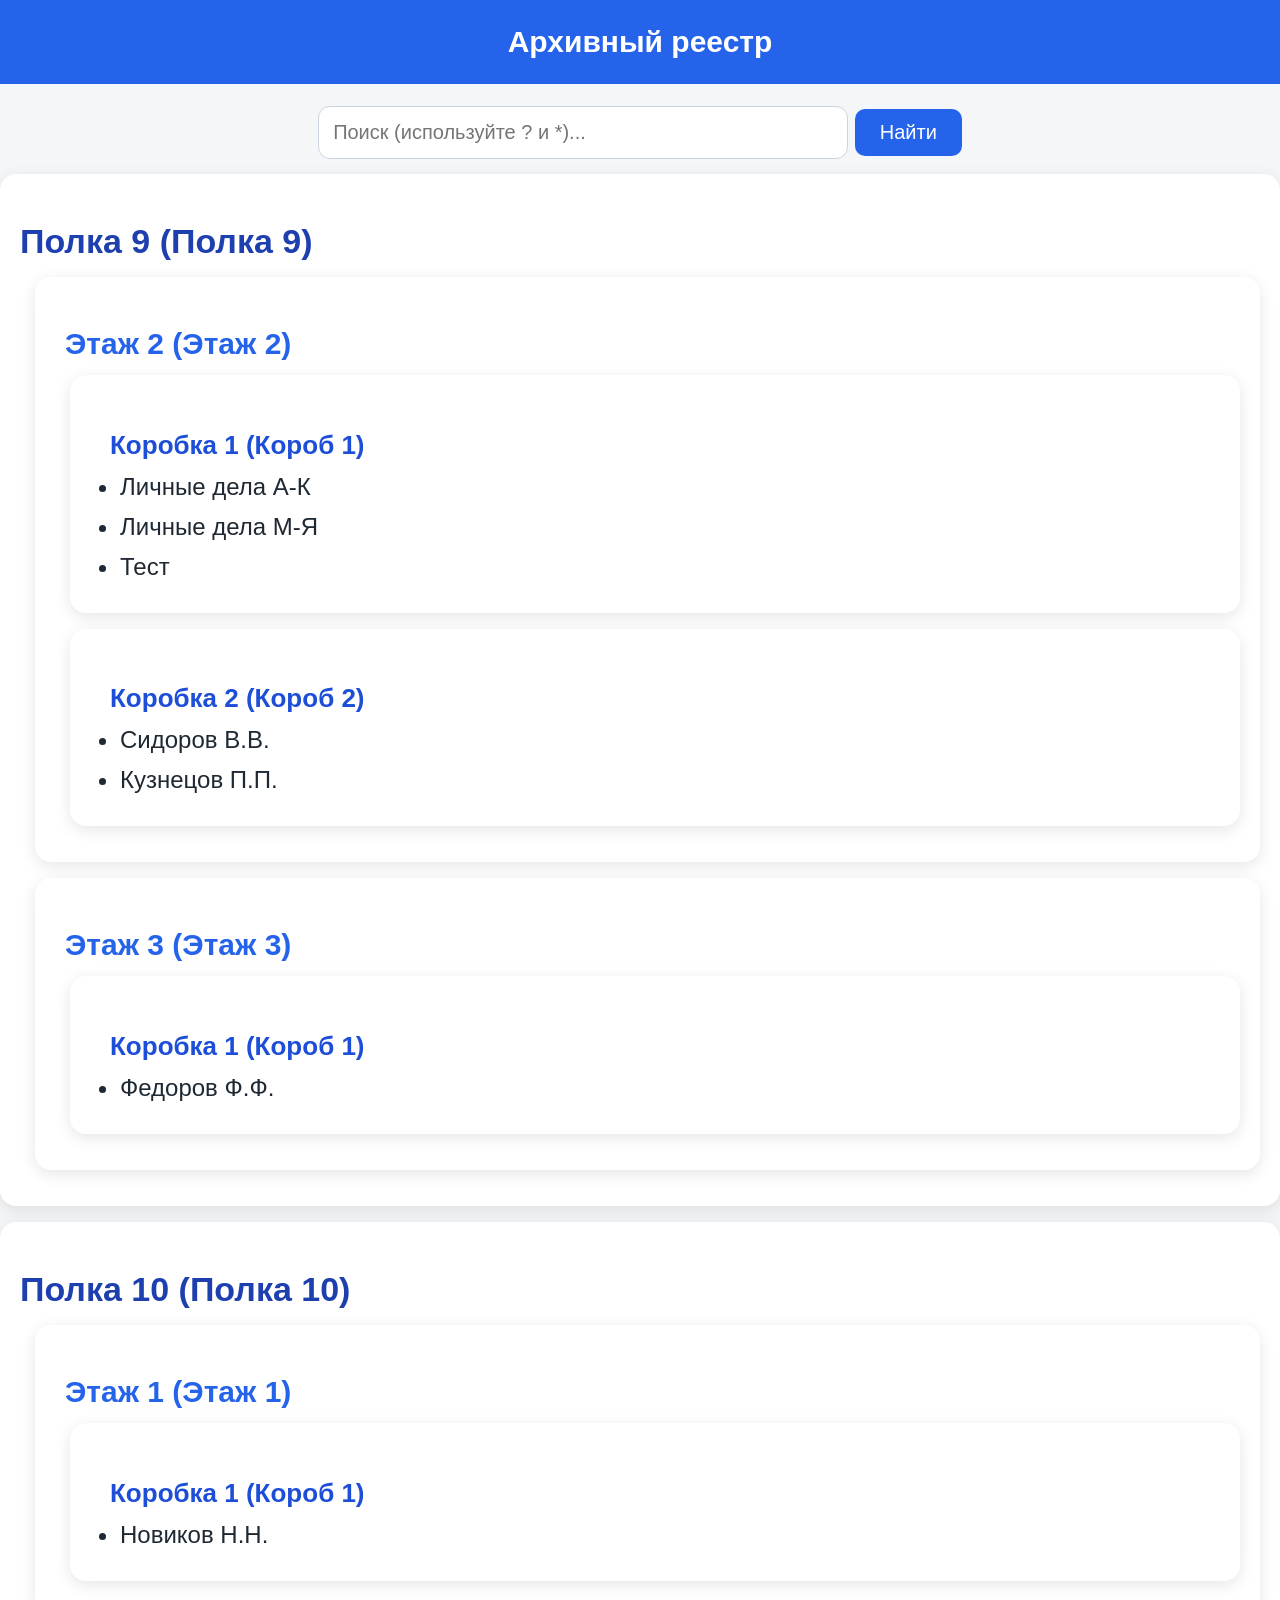
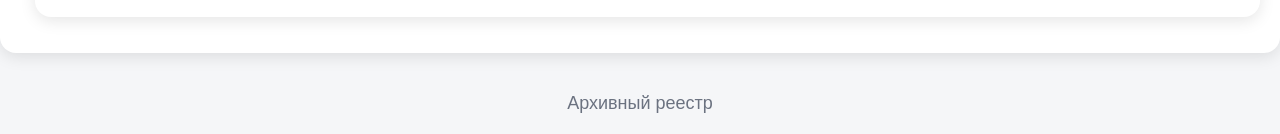
<file: index.html>
<!DOCTYPE html>
<html lang="ru">
<head>
  <meta charset="UTF-8">
  <title>Архивный реестр</title>
  <link rel="stylesheet" href="css/style.css">
</head>
<body>
  <header>
    <h1>Архивный реестр</h1>
  </header>

  <!-- Поиск сверху -->
  <div id="search-container" style="text-align:center; margin:15px 0;">
    <input id="search" placeholder="Поиск (используйте ? и *)..." style="width:95%; max-width:500px; padding:14px; font-size:20px; border-radius:12px; border:1px solid #cbd5e1;">
    <button id="searchBtn" style="margin-top:10px; padding:12px 25px; font-size:20px; border-radius:10px; background:#2563eb; color:white; border:none;">Найти</button>
  </div>

  <main></main>

  <footer class="footer">Архивный реестр</footer>

  <script src="js/app.js"></script>
</body>
</html>
</file>
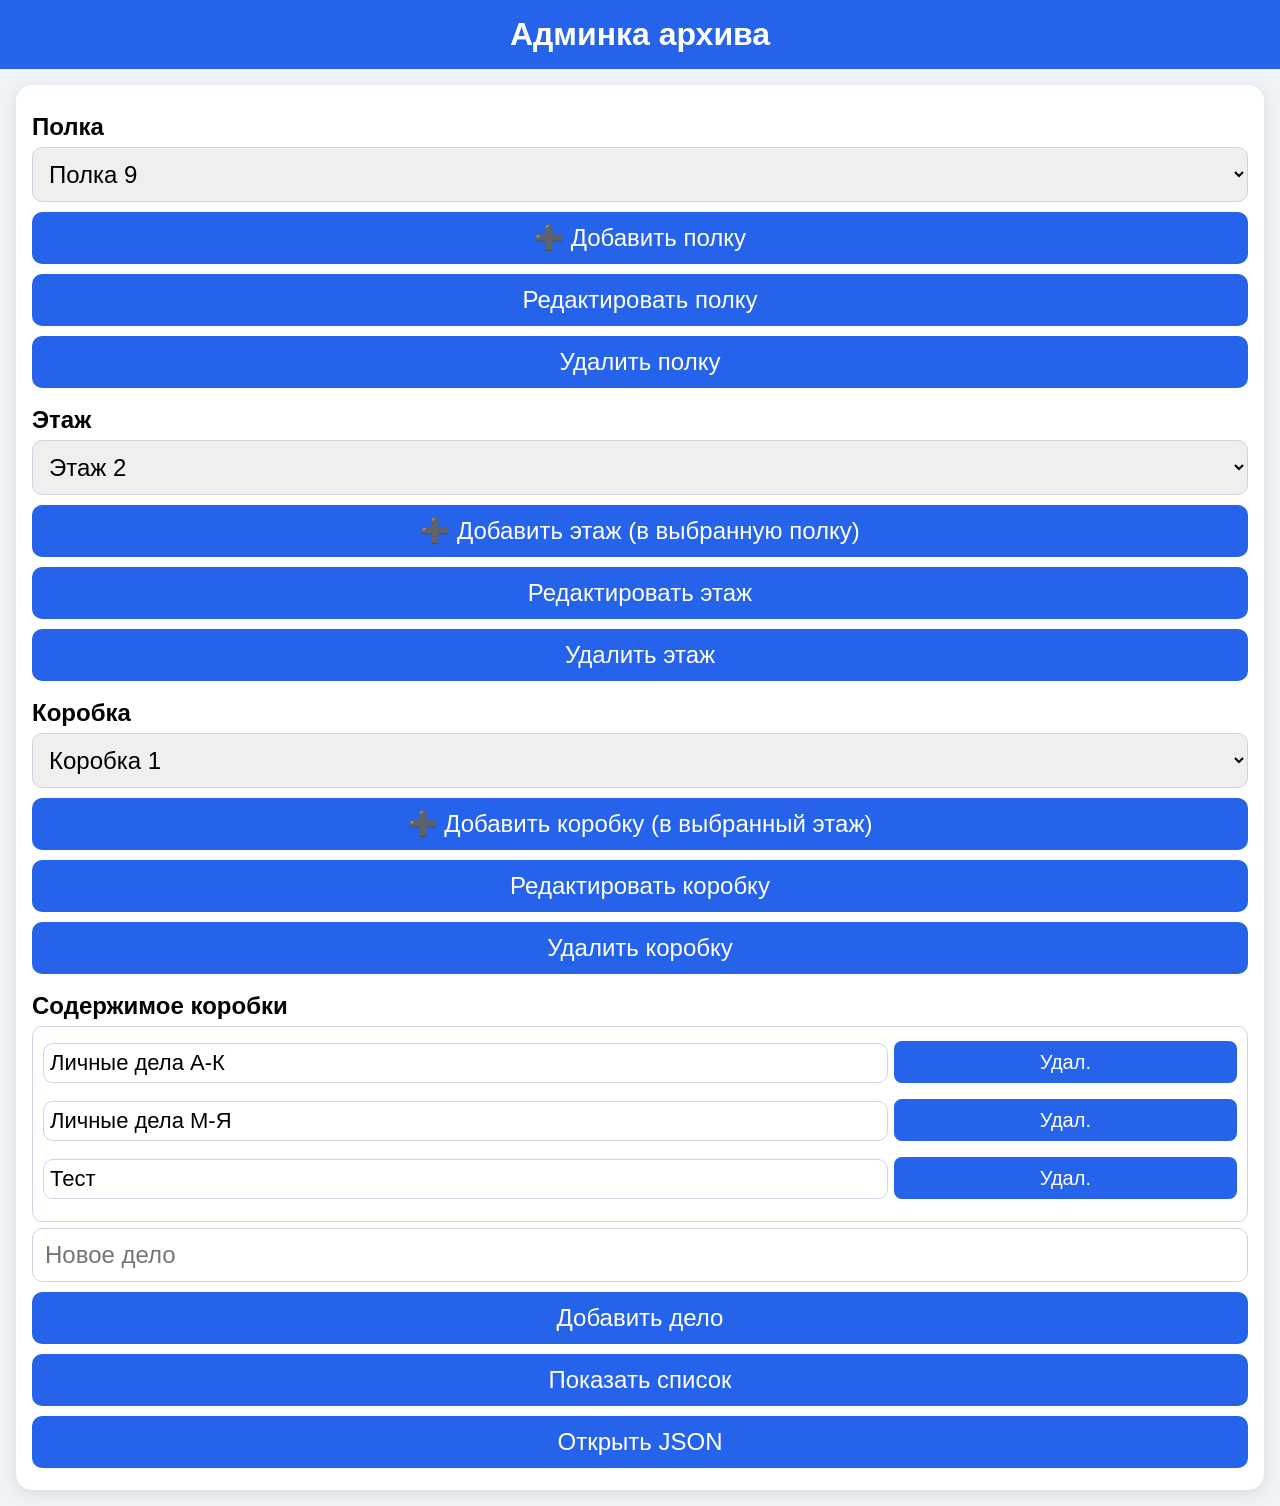
<file: admin.html>
<!DOCTYPE html>
<html lang="ru">
<head>
<meta charset="UTF-8">
<title>Админка архива</title>
<style>
body{font-family:-apple-system,BlinkMacSystemFont,"Segoe UI",Roboto,sans-serif;background:#f0f4f8;margin:0;padding:0;}
header{background:#2563eb;color:white;text-align:center;padding:16px;position:sticky;top:0;z-index:100;}
header h1{margin:0;font-size:32px;}
#controls{padding:16px;margin:16px;background:white;border-radius:16px;box-shadow:0 4px 16px rgba(0,0,0,0.1);}
#controls label{display:block;margin-top:12px;font-weight:bold;font-size:24px;}
#controls select,input,button{font-size:24px;padding:12px;margin:6px 0;border-radius:10px;border:1px solid #cbd5e1;width:100%;box-sizing:border-box;}
#controls button{background:#2563eb;color:white;border:none;cursor:pointer;margin-top:4px;}
.scrollable{max-height:300px;overflow-y:auto;border:1px solid #cbd5e1;padding:10px;margin-top:6px;border-radius:10px;}
.case-item{display:flex;flex-wrap:wrap;justify-content:space-between;margin-bottom:8px;font-size:22px;}
.case-item input{flex:1 1 60%;margin-right:6px;margin-bottom:4px;font-size:22px;padding:6px;}
.case-item button{flex:1 1 18%;margin-bottom:4px;font-size:20px;padding:6px;border-radius:8px;border:none;}
.case-item .edit-btn{background:#f59e0b;color:white;}
.case-item .delete-btn{background:#ef4444;color:white;}
table{width:100%;border-collapse:collapse;margin-top:12px;font-size:22px;}
th,td{border:1px solid #cbd5e1;padding:8px;text-align:left;}
#tableContainer{max-height:300px;overflow-y:auto;margin-top:12px;}
</style>
</head>
<body>
<header><h1>Админка архива</h1></header>

<div id="controls">

  <!-- Полка -->
  <label>Полка</label>
  <select id="shelfSelect"></select>
  <button id="addShelfBtn">➕ Добавить полку</button>
  <button id="editShelfBtn">Редактировать полку</button>
  <button id="deleteShelfBtn">Удалить полку</button>

  <!-- Этаж -->
  <label>Этаж</label>
  <select id="floorSelect"></select>
  <button id="addFloorBtn">➕ Добавить этаж (в выбранную полку)</button>
  <button id="editFloorBtn">Редактировать этаж</button>
  <button id="deleteFloorBtn">Удалить этаж</button>

  <!-- Коробка -->
  <label>Коробка</label>
  <select id="boxSelect"></select>
  <button id="addBoxBtn">➕ Добавить коробку (в выбранный этаж)</button>
  <button id="editBoxBtn">Редактировать коробку</button>
  <button id="deleteBoxBtn">Удалить коробку</button>

  <!-- Содержимое -->
  <label>Содержимое коробки</label>
  <div class="scrollable" id="caseList"></div>
  <input type="text" id="newCaseInput" placeholder="Новое дело">
  <button id="addCaseBtn">Добавить дело</button>

  <!-- Таблица -->
  <button id="toggleTableBtn">Показать список</button>
  <div id="tableContainer" style="display:none;"></div>

  <!-- JSON -->
  
  <button id="openJsonBtn">Открыть JSON</button>

</div>
<script>
let archive = { shelves: [] };

// селекты и кнопки
const shelfSelect = document.getElementById('shelfSelect');
const floorSelect = document.getElementById('floorSelect');
const boxSelect = document.getElementById('boxSelect');
const caseList = document.getElementById('caseList');
const newCaseInput = document.getElementById('newCaseInput');
const addCaseBtn = document.getElementById('addCaseBtn');
const toggleTableBtn = document.getElementById('toggleTableBtn');
const tableContainer = document.getElementById('tableContainer');

const addShelfBtn = document.getElementById('addShelfBtn');
const addFloorBtn = document.getElementById('addFloorBtn');
const addBoxBtn = document.getElementById('addBoxBtn');

const editShelfBtn = document.getElementById('editShelfBtn');
const deleteShelfBtn = document.getElementById('deleteShelfBtn');
const editFloorBtn = document.getElementById('editFloorBtn');
const deleteFloorBtn = document.getElementById('deleteFloorBtn');
const editBoxBtn = document.getElementById('editBoxBtn');
const deleteBoxBtn = document.getElementById('deleteBoxBtn');
const openJsonBtn = document.getElementById('openJsonBtn');

// ---------- загрузка JSON ----------
fetch('data/archive.json')
  .then(r => r.ok ? r.json() : { shelves: [] })
  .then(data => { archive = data; updateShelfSelect(); })
  .catch(() => updateShelfSelect());

// ---------- обновление селектов ----------
function updateShelfSelect() {
  shelfSelect.innerHTML = '';
  archive.shelves.forEach(s => shelfSelect.appendChild(new Option(s.name, s.name)));
  if (archive.shelves.length) shelfSelect.value = archive.shelves[0]?.name || '';
  updateFloorSelect();
}

function updateFloorSelect() {
  floorSelect.innerHTML = '';
  boxSelect.innerHTML = '';
  caseList.innerHTML = '';

  const shelf = archive.shelves.find(s => s.name === shelfSelect.value);
  if (!shelf) return;

  if (shelf.floors.length === 0) return;

  shelf.floors.forEach(f => floorSelect.appendChild(new Option(f.name, f.name)));
  floorSelect.value = shelf.floors[0].name;
  updateBoxSelect();
}

function updateBoxSelect() {
  boxSelect.innerHTML = '';
  caseList.innerHTML = '';

  const shelf = archive.shelves.find(s => s.name === shelfSelect.value);
  const floor = shelf?.floors.find(f => f.name === floorSelect.value);
  if (!floor) return;

  if (floor.boxes.length === 0) return;

  floor.boxes.forEach(b => boxSelect.appendChild(new Option(b.name, b.name)));
  boxSelect.value = floor.boxes[0].name;
  renderCases();
}

// ---------- выбор ----------
shelfSelect.onchange = updateFloorSelect;
floorSelect.onchange = updateBoxSelect;
boxSelect.onchange = renderCases;

// ---------- добавление ----------
addShelfBtn.onclick = () => {
  const name = prompt("Название новой полки:");
  if (!name) return;
  const id = String(archive.shelves.length + 1).padStart(2,'0'); // двузначный ID
  archive.shelves.push({ id, name, floors: [] });
  updateShelfSelect();
  shelfSelect.value = name;
  updateFloorSelect();
};

addFloorBtn.onclick = () => {
  const shelf = archive.shelves.find(s => s.name === shelfSelect.value);
  if (!shelf) return;
  const name = prompt("Название нового этажа:");
  if (!name) return;
  const id = String(shelf.floors.length + 1).padStart(2,'0');
  shelf.floors.push({ id, name, boxes: [] });
  updateFloorSelect();
  floorSelect.value = name;
  updateBoxSelect();
};

addBoxBtn.onclick = () => {
  const shelf = archive.shelves.find(s => s.name === shelfSelect.value);
  const floor = shelf?.floors.find(f => f.name === floorSelect.value);
  if (!floor) return;
  const name = prompt("Название новой коробки:");
  if (!name) return;
  const id = String(floor.boxes.length + 1).padStart(2,'0');
  floor.boxes.push({ id, name, cases: [] });
  updateBoxSelect();
  boxSelect.value = name;
  renderCases();
};

// ---------- дела ----------
function renderCases() {
  caseList.innerHTML = '';
  const shelf = archive.shelves.find(s => s.name === shelfSelect.value);
  const floor = shelf?.floors.find(f => f.name === floorSelect.value);
  const box = floor?.boxes.find(b => b.name === boxSelect.value);
  if (!box) return;

  box.cases.forEach((c, i) => {
    const div = document.createElement('div');
    div.className = 'case-item';

    const input = document.createElement('input');
    input.value = c;
    input.onchange = () => box.cases[i] = input.value;

    const del = document.createElement('button');
    del.textContent = "Удал.";
    del.onclick = () => { box.cases.splice(i, 1); renderCases(); };

    div.append(input, del);
    caseList.appendChild(div);
  });
}

addCaseBtn.onclick = () => {
  const shelf = archive.shelves.find(s => s.name === shelfSelect.value);
  const floor = shelf?.floors.find(f => f.name === floorSelect.value);
  const box = floor?.boxes.find(b => b.name === boxSelect.value);
  if (!box) return;
  const text = newCaseInput.value.trim();
  if (!text) return;
  box.cases.push(text);
  newCaseInput.value = '';
  renderCases();
};

// ---------- редактирование и удаление ----------
editShelfBtn.onclick = () => {
  const shelf = archive.shelves.find(s => s.name === shelfSelect.value);
  if (!shelf) return;
  const name = prompt("Новое название полки:", shelf.name);
  if (!name) return;
  shelf.name = name;
  updateShelfSelect();
  shelfSelect.value = name;
};

deleteShelfBtn.onclick = () => {
  const idx = archive.shelves.findIndex(s => s.name === shelfSelect.value);
  if (idx !== -1 && confirm("Удалить полку со всем содержимым?")) {
    archive.shelves.splice(idx, 1);
    updateShelfSelect();
  }
};

editFloorBtn.onclick = () => {
  const shelf = archive.shelves.find(s => s.name === shelfSelect.value);
  const floor = shelf?.floors.find(f => f.name === floorSelect.value);
  if (!floor) return;
  const name = prompt("Новое название этажа:", floor.name);
  if (!name) return;
  floor.name = name;
  updateFloorSelect();
  floorSelect.value = name;
};

deleteFloorBtn.onclick = () => {
  const shelf = archive.shelves.find(s => s.name === shelfSelect.value);
  const idx = shelf?.floors.findIndex(f => f.name === floorSelect.value);
  if (idx !== -1 && confirm("Удалить этаж со всем содержимым?")) {
    shelf.floors.splice(idx, 1);
    updateFloorSelect();
  }
};

editBoxBtn.onclick = () => {
  const shelf = archive.shelves.find(s => s.name === shelfSelect.value);
  const floor = shelf?.floors.find(f => f.name === floorSelect.value);
  const box = floor?.boxes.find(b => b.name === boxSelect.value);
  if (!box) return;
  const name = prompt("Новое название коробки:", box.name);
  if (!name) return;
  box.name = name;
  updateBoxSelect();
  boxSelect.value = name;
  renderCases();
};

deleteBoxBtn.onclick = () => {
  const shelf = archive.shelves.find(s => s.name === shelfSelect.value);
  const floor = shelf?.floors.find(f => f.name === floorSelect.value);
  const idx = floor?.boxes.findIndex(b => b.name === boxSelect.value);
  if (idx !== -1 && confirm("Удалить коробку со всем содержимым?")) {
    floor.boxes.splice(idx, 1);
    updateBoxSelect();
  }
};

// ---------- таблица ----------
toggleTableBtn.onclick = () => {
  if (tableContainer.style.display === "block") {
    tableContainer.style.display = "none";
    toggleTableBtn.textContent = "Показать список";
    return;
  }
  let html = "<table><tr><th>Полка</th><th>Этаж</th><th>Коробка</th><th>Содержимое</th></tr>";
  archive.shelves.forEach(s =>
    s.floors.forEach(f =>
      f.boxes.forEach(b =>
        html += `<tr><td>${s.name}</td><td>${f.name}</td><td>${b.name}</td><td>${b.cases.join(", ")}</td></tr>`
      )
    )
  );
  html += "</table>";
  tableContainer.innerHTML = html;
  tableContainer.style.display = "block";
  toggleTableBtn.textContent = "Скрыть список";
};

// ---------- открыть JSON ----------
openJsonBtn.onclick = () => {
  const w = window.open("", "_blank");
  w.document.write(`
    <html>
      <head>
        <title>Archive JSON</title>
        <style>
          body { 
            margin: 0; 
            padding: 20px; 
            font-family: monospace; 
            font-size: 36px; /* крупный шрифт */
            background: #f0f4f8;
          }
          pre {
            width: 100%;
            white-space: pre-wrap;
            word-break: break-word;
          }
        </style>
      </head>
      <body>
        <pre>${JSON.stringify(archive, null, 2)}</pre>
      </body>
    </html>
  `);
};
</script>



</body>
</html>
</file>
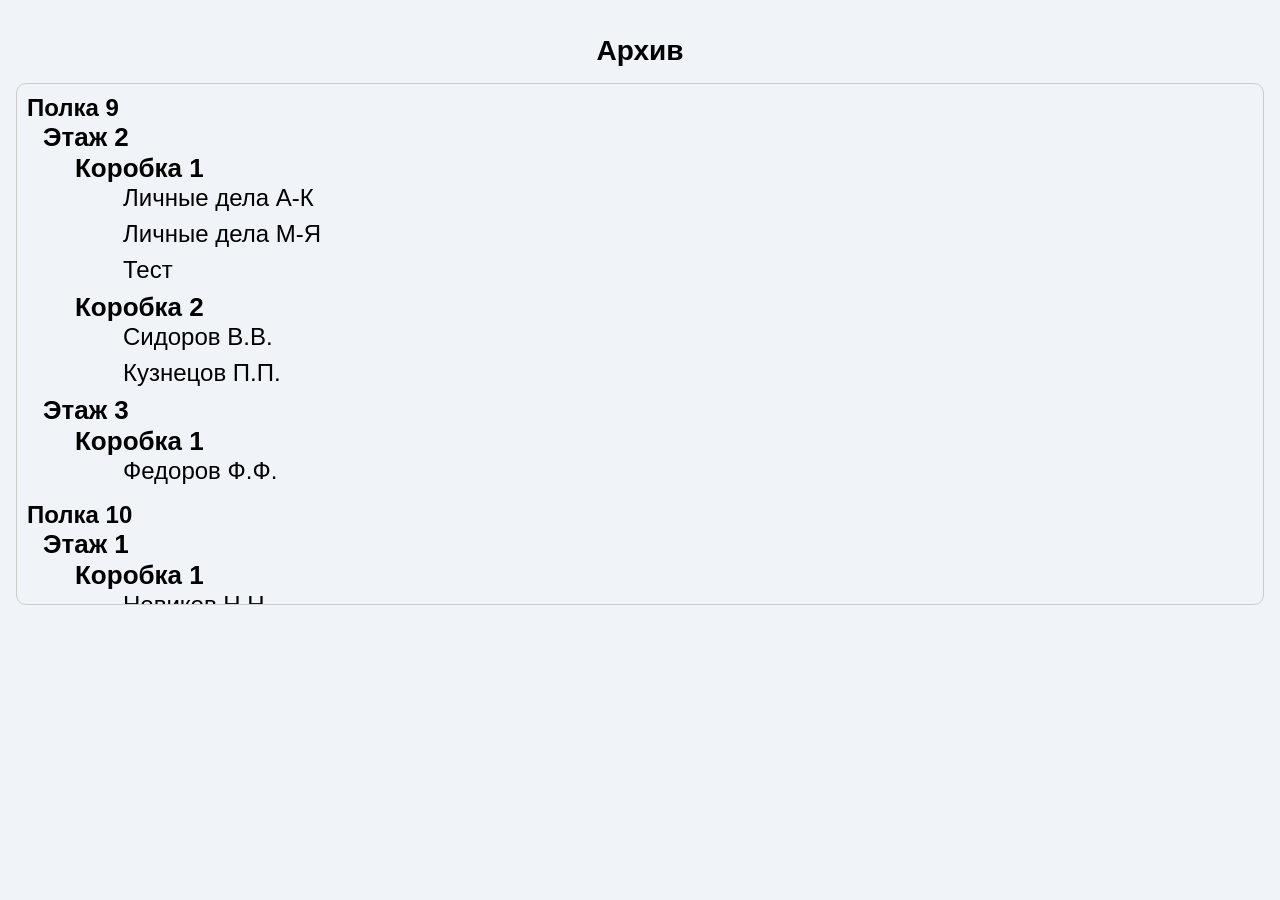
<file: archive-view.html>
<!DOCTYPE html>
<html lang="ru">
<head>
<meta charset="UTF-8">
<title>Архив</title>
<style>
body{font-family:sans-serif; font-size:24px; margin:0; padding:16px; background:#f0f4f8;}
h1{font-size:28px; text-align:center; margin-bottom:16px;}
.section{margin-bottom:16px;}
.scrollable{max-height:500px; overflow-y:auto; border:1px solid #ccc; padding:10px; border-radius:10px;}
.item{margin-bottom:8px;}
.item strong{display:block; font-size:26px;}
</style>
</head>
<body>
<h1>Архив</h1>
<div id="archiveContainer" class="scrollable"></div>

<script>
fetch('data/archive.json')
.then(res=>res.json())
.then(data=>{
  const container=document.getElementById('archiveContainer');
  container.innerHTML='';
  data.shelves.forEach(s=>{
    const sDiv=document.createElement('div'); sDiv.className='section';
    const sTitle=document.createElement('strong'); sTitle.textContent=s.name; sDiv.appendChild(sTitle);
    s.floors.forEach(f=>{
      const fDiv=document.createElement('div'); fDiv.className='item'; fDiv.style.marginLeft='16px';
      const fTitle=document.createElement('strong'); fTitle.textContent=f.name; fDiv.appendChild(fTitle);
      f.boxes.forEach(b=>{
        const bDiv=document.createElement('div'); bDiv.className='item'; bDiv.style.marginLeft='32px';
        const bTitle=document.createElement('strong'); bTitle.textContent=b.name; bDiv.appendChild(bTitle);
        b.cases.forEach(c=>{
          const cDiv=document.createElement('div'); cDiv.className='item'; cDiv.style.marginLeft='48px';
          cDiv.textContent=c;
          bDiv.appendChild(cDiv);
        });
        fDiv.appendChild(bDiv);
      });
      sDiv.appendChild(fDiv);
    });
    container.appendChild(sDiv);
  });
});
</script>
</body>
</html>
</file>
<file: css/style.css>
body {
  font-family: -apple-system, BlinkMacSystemFont, "Segoe UI", Roboto, Arial, sans-serif;
  background: #f5f6f8;
  margin: 0;
  padding: 0;
  color: #1f2933;
  font-size: 24px; /* увеличено для телефона */
}

header {
  background-color: #2563eb;
  color: white;
  padding: 25px;
  text-align: center;
}

header h1 {
  margin: 0;
  font-size: 30px; /* крупнее для телефона */
}

#search-container {
  text-align: center;
  margin: 15px 0;
}

#search {
  width: 95%;
  max-width: 500px;
  padding: 16px; /* больше, удобнее для пальцев */
  font-size: 24px;
  border-radius: 12px;
  border: 1px solid #cbd5e1;
}

#searchBtn {
  margin-top: 12px;
  padding: 14px 28px;
  font-size: 24px;
  border-radius: 12px;
  background: #2563eb;
  color: white;
  border: none;
  cursor: pointer;
}

.card {
  background: white;
  border-radius: 16px;
  padding: 20px;
  margin-bottom: 16px;
  box-shadow: 0 4px 16px rgba(0,0,0,0.1);
}

/* Отступы между уровнями */
.card h2 { 
  font-size: 34px; 
  color: #1e40af; 
  cursor: pointer; 
  margin-bottom: 16px; 
}

.card h3 { 
  font-size: 30px; 
  color: #2563eb; 
  cursor: pointer; 
  margin-bottom: 14px; 
  padding-left: 10px;
}

.card h4 { 
  font-size: 26px; 
  color: #1d4ed8; 
  cursor: pointer; 
  margin-bottom: 12px; 
  padding-left: 20px;
}

ul { 
  padding-left: 30px; 
  margin: 0; 
}

li { 
  margin-bottom: 12px; 
  font-size: 24px; 
}

.footer { 
  text-align:center; 
  font-size:18px; 
  color:#6b7280; 
  margin:40px 0 20px; 
}

@media (max-width: 600px) {
  body { font-size: 24px; }
  header h1 { font-size: 28px; }
  #search { font-size: 24px; padding:16px; }
  #searchBtn { font-size:24px; padding:14px 28px; }
  .card h2 { font-size:32px; }
  .card h3 { font-size:28px; padding-left:10px; }
  .card h4 { font-size:26px; padding-left:20px; }
  li { font-size:24px; }
}
</file>
